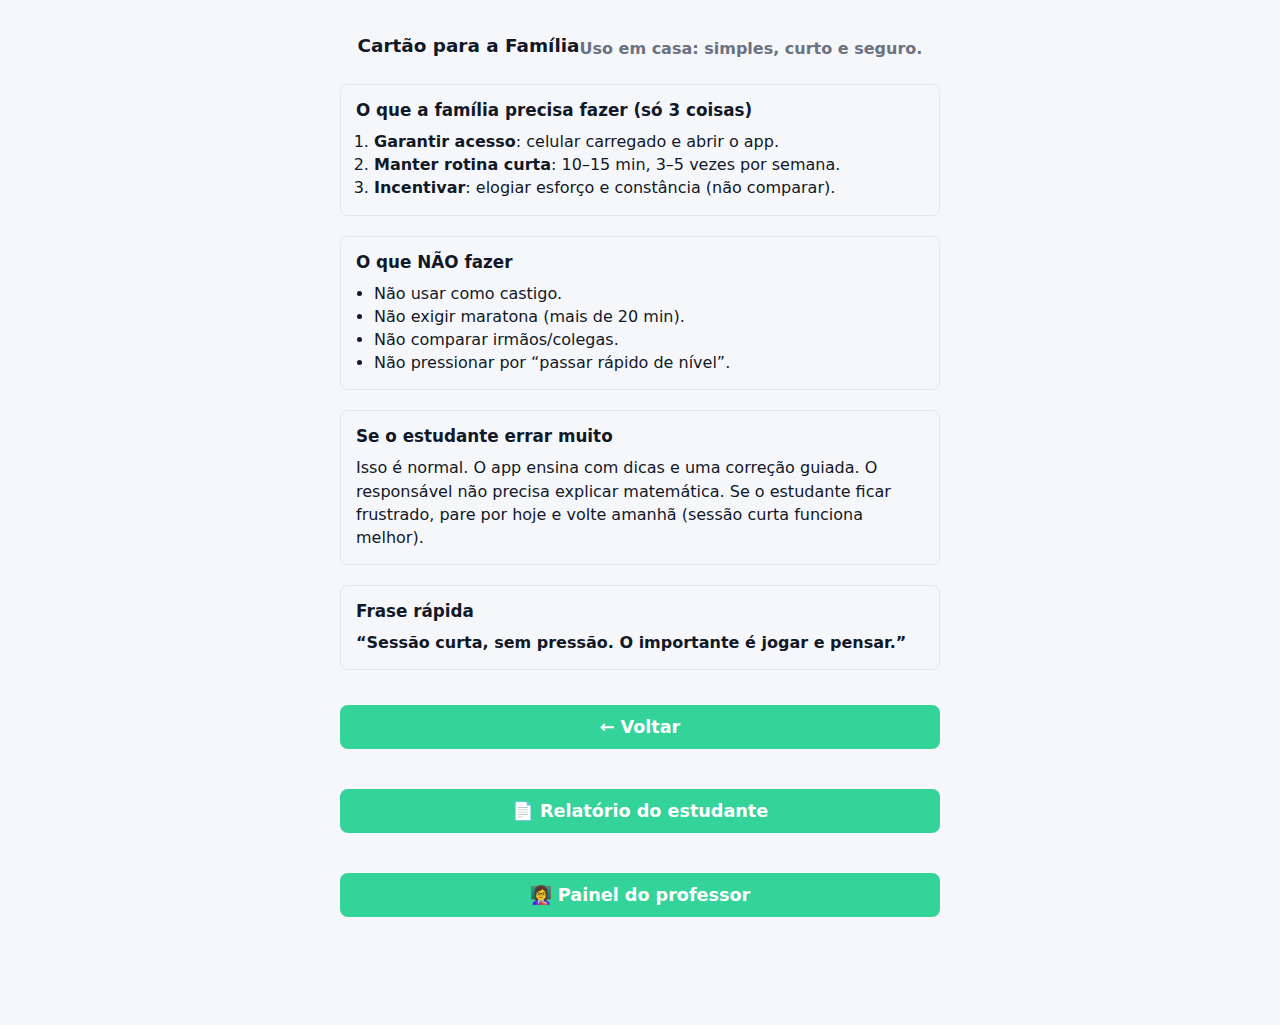
<file: family.html>
<!DOCTYPE html>
<html lang="pt-BR">
<head>
  <meta charset="UTF-8" />
  <meta name="viewport" content="width=device-width,initial-scale=1" />
  <title>Cartão para a Família — PET Matemágica</title>
  <link rel="manifest" href="manifest.webmanifest">
  <link rel="stylesheet" href="style.css" />
</head>
<body class="light-mode">
  <div class="container">
    <header class="home-header">
      <h1 class="hero-title" style="margin:0">Cartão para a Família</h1>
      <p class="hero-sub" style="margin-top:6px">Uso em casa: simples, curto e seguro.</p>
    </header>

    <section class="info-card">
      <h2 class="section-title">O que a família precisa fazer (só 3 coisas)</h2>
      <ol style="margin:10px 0 0 18px; line-height:1.45">
        <li><strong>Garantir acesso</strong>: celular carregado e abrir o app.</li>
        <li><strong>Manter rotina curta</strong>: 10–15 min, 3–5 vezes por semana.</li>
        <li><strong>Incentivar</strong>: elogiar esforço e constância (não comparar).</li>
      </ol>
    </section>

    <section class="info-card">
      <h2 class="section-title">O que NÃO fazer</h2>
      <ul style="margin:10px 0 0 18px; line-height:1.45">
        <li>Não usar como castigo.</li>
        <li>Não exigir maratona (mais de 20 min).</li>
        <li>Não comparar irmãos/colegas.</li>
        <li>Não pressionar por “passar rápido de nível”.</li>
      </ul>
    </section>

    <section class="info-card">
      <h2 class="section-title">Se o estudante errar muito</h2>
      <p style="margin-top:10px; line-height:1.45">
        Isso é normal. O app ensina com dicas e uma correção guiada. O responsável não precisa explicar matemática.
        Se o estudante ficar frustrado, pare por hoje e volte amanhã (sessão curta funciona melhor).
      </p>
    </section>

    <section class="info-card">
      <h2 class="section-title">Frase rápida</h2>
      <p style="margin-top:10px; line-height:1.45"><strong>
        “Sessão curta, sem pressão. O importante é jogar e pensar.”
      </strong></p>
    </section>

    <div style="display:flex;gap:10px;flex-wrap:wrap;margin:14px 0 0">
      <a class="main-btn link-btn" href="index.html">← Voltar</a>
      <a class="main-btn link-btn" href="relatorio.html">📄 Relatório do estudante</a>
      <a class="main-btn link-btn" href="professor.html">👩‍🏫 Painel do professor</a>
    </div>
  </div>
</body>
</html>
</file>
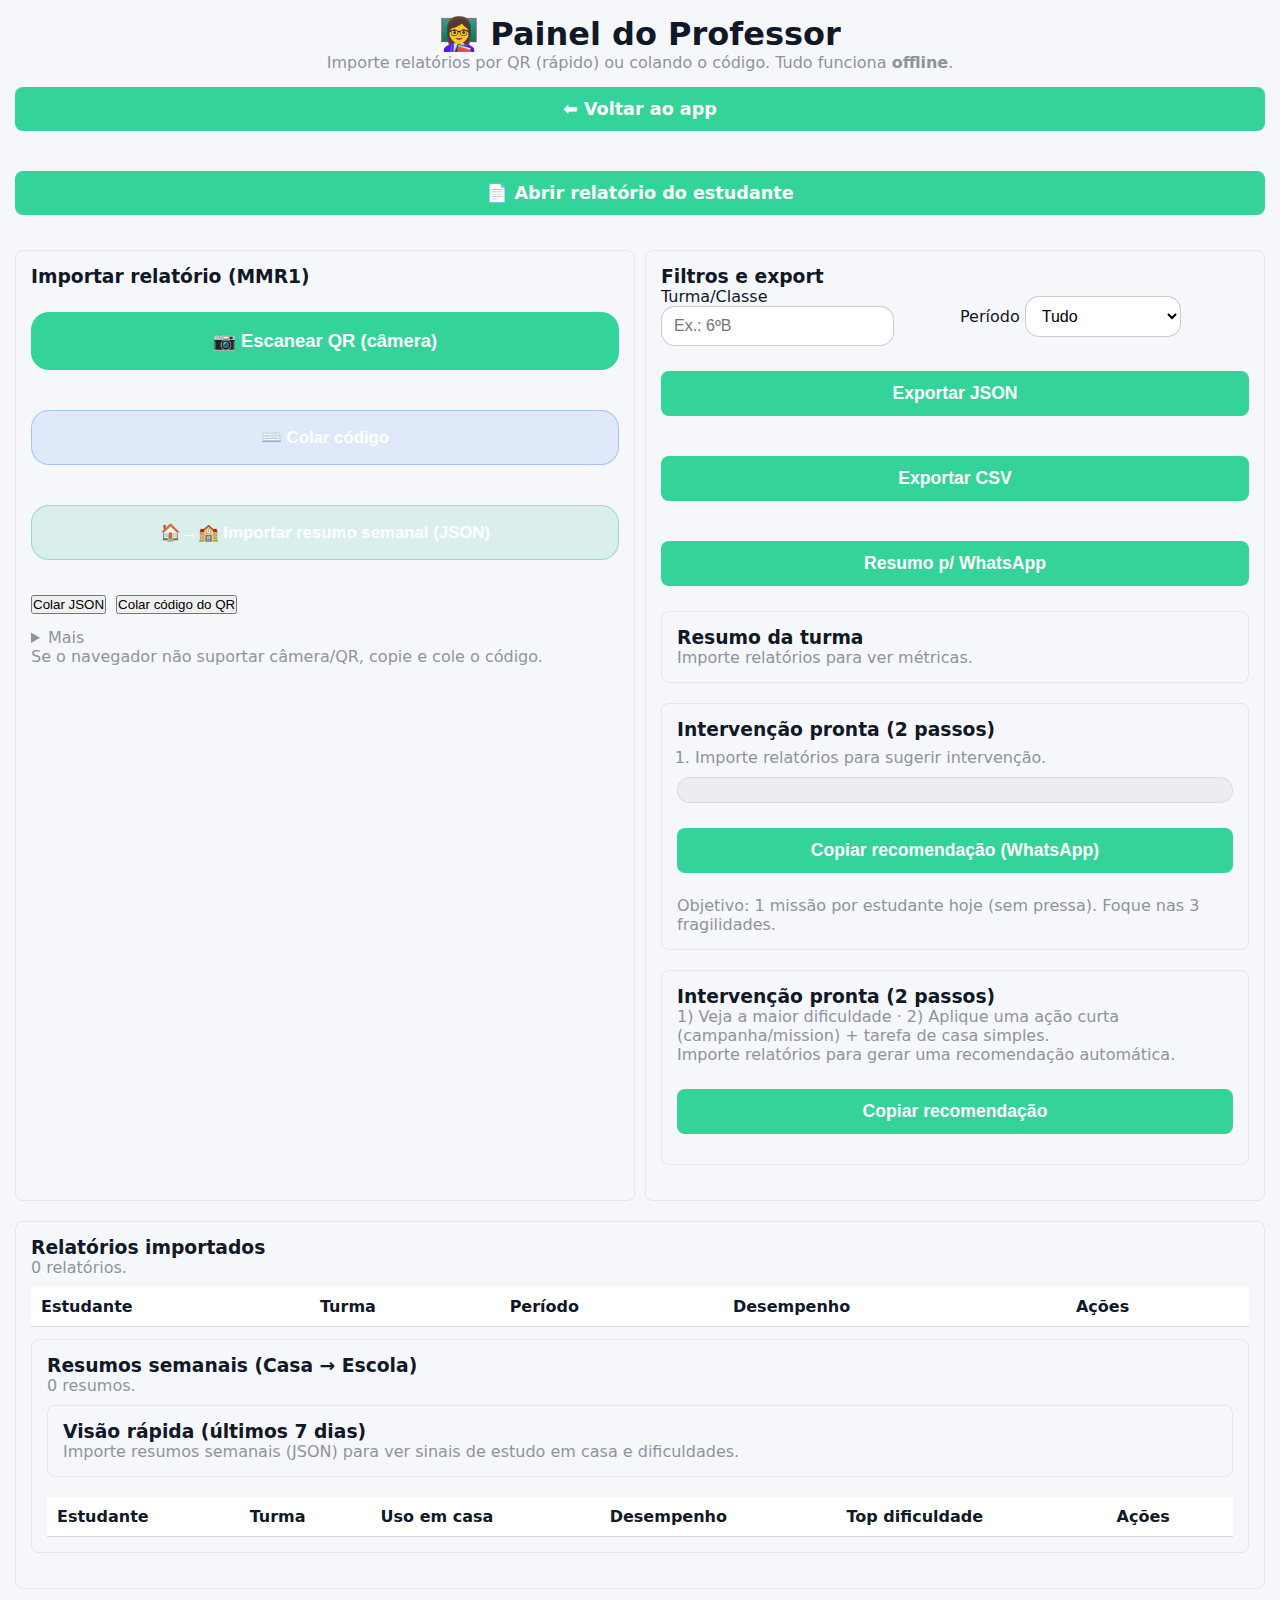
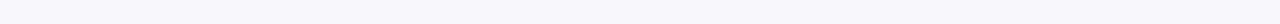
<file: professor.html>
<!DOCTYPE html>
<html lang="pt-BR">
<head>
  <meta charset="UTF-8" />
  <meta name="viewport" content="width=device-width,initial-scale=1" />
  <title>Painel do Professor — Matemágica</title>
  <link rel="manifest" href="manifest.webmanifest">
  <link rel="stylesheet" href="style.css" />
  <style>
    .grid2{display:grid;grid-template-columns:1fr;gap:10px;}
    @media(min-width:860px){.grid2{grid-template-columns:1fr 1fr;}}
    textarea, input, select{
      padding:10px 12px;border-radius:14px;border:1px solid rgba(0,0,0,0.2);
      font-size:1em;background: var(--cor-card-claro);
    }
    textarea{min-height:90px;resize:vertical;font-family:ui-monospace, SFMono-Regular, Menlo, Monaco, Consolas, "Liberation Mono", "Courier New", monospace;}
    .table{width:100%;border-collapse:collapse;}
    .table th,.table td{border-bottom:1px solid rgba(0,0,0,0.12);padding:10px;text-align:left;vertical-align:top;}
    .table th{position:sticky;top:0;background: var(--cor-card-claro);}
    .pill{display:inline-block;padding:4px 10px;border-radius:999px;background:rgba(0,0,0,0.08);font-weight:800;}
    .muted{opacity:.75;}
    #video-wrap{display:none;gap:10px;align-items:center;justify-content:center;flex-direction:column;margin-top:10px;}
    video{width:min(520px,95%);border-radius:18px;border:1px solid rgba(0,0,0,0.15);}
  </style>
</head>
<body>
  <div class="app-container">
    <header class="header">
      <h1>👩‍🏫 Painel do Professor</h1>
      <p class="muted">Importe relatórios por QR (rápido) ou colando o código. Tudo funciona <strong>offline</strong>.</p>
      <div class="mm-row">
        <a class="main-btn link-btn" href="index.html">⬅ Voltar ao app</a>
        <a class="main-btn link-btn" href="relatorio.html">📄 Abrir relatório do estudante</a>
      </div>
    </header>

    <div class="grid2">
      <div class="info-card">
        <h3>Importar relatório (MMR1)</h3>
<div class="mm-row" style="margin-top:10px;flex-direction:column;align-items:stretch;gap:10px;">
          <button id="btn-scan" class="main-btn" type="button" style="font-size:1.15em;padding:18px 16px;border-radius:18px;">📷 Escanear QR (câmera)</button>
          <button id="btn-paste" class="main-btn" type="button" style="font-size:1.05em;padding:16px 16px;border-radius:18px;background:rgba(59,130,246,0.12);border:1px solid rgba(59,130,246,0.35);">⌨️ Colar código</button>

          

          <button id="btn-import-weekly" class="main-btn" type="button" style="font-size:1.05em;padding:16px 16px;border-radius:18px;background:rgba(16,185,129,0.12);border:1px solid rgba(16,185,129,0.35);">🏠→🏫 Importar resumo semanal (JSON)</button>
          <input id="file-weekly" type="file" accept="application/json,.json" style="display:none;" />
          <div id="weekly-import-wrap" style="margin-top:10px;">
            <div class="mm-row">
              <button id="btn-weekly-paste-json" class="secondary-btn" type="button">Colar JSON</button>
              <button id="btn-weekly-paste-qr" class="secondary-btn" type="button">Colar código do QR</button>
            </div>

            <div id="weekly-paste-json" style="display:none;margin-top:10px;">
              <label class="tiny muted">Cole o JSON do Resumo Semanal (PET_WEEKLY_SUMMARY_v1)</label>
              <textarea id="inp-weekly-json" placeholder="{...}" style="min-height:110px;"></textarea>
              <div class="mm-row" style="margin-top:8px;">
                <button id="btn-import-weekly-json" class="main-btn" type="button">Importar JSON</button>
                <button id="btn-close-weekly-json" class="secondary-btn" type="button">Fechar</button>
              </div>
            </div>

            <div id="weekly-paste-qr" style="display:none;margin-top:10px;">
              <label class="tiny muted">Cole o texto lido do QR (formato PETWS1|...)</label>
              <input id="inp-weekly-qrchunk" class="mm-input" placeholder="PETWS1|id|1/3|..." />
              <div class="mm-row" style="margin-top:8px;">
                <button id="btn-add-weekly-qrchunk" class="main-btn" type="button">Adicionar parte</button>
                <button id="btn-reset-weekly-qr" class="secondary-btn" type="button">Resetar</button>
                <button id="btn-close-weekly-qr" class="secondary-btn" type="button">Fechar</button>
              </div>
              <p id="weekly-qr-progress" class="tiny muted" style="margin-top:8px;">Aguardando partes...</p>
              <textarea id="weekly-qr-debug" readonly style="display:none;min-height:70px;"></textarea>
              <p class="tiny muted">Dica: se você não tiver leitor dentro do navegador, use a câmera/leitor de QR do celular, copie o texto e cole aqui.</p>
            </div>
          </div>

<div id="paste-wrap" style="display:none;margin-top:8px;">
            <label class="tiny muted">Cole aqui o código do relatório (MMR1)</label>
            <textarea id="inp-code" placeholder="Cole o código aqui..."></textarea>
            <div class="mm-row" style="margin-top:10px;">
              <button id="btn-import" class="main-btn" type="button">Importar</button>
            </div>
            <p class="tiny muted">Se o navegador não suportar câmera/QR, use “Colar código”.</p>
          </div>

          <details style="margin-top:4px;">
            <summary class="tiny muted" style="cursor:pointer;">Mais</summary>
            <div style="margin-top:10px;">
              <button id="btn-clear" class="main-btn" type="button" style="background:rgba(239,68,68,0.12);border:1px solid rgba(239,68,68,0.35);">Limpar tudo</button>
            </div>
          </details>
        </div>

        <div id="video-wrap">

          <video id="qr-video" autoplay playsinline></video>
          <div class="mm-row">
            <button id="btn-stop-scan" class="main-btn" type="button">Parar</button>
          </div>
          <p class="tiny muted">Dica: aponte para o QR na tela do estudante.</p>
        </div>

        <p class="tiny muted">Se o navegador não suportar câmera/QR, copie e cole o código.</p>
      </div>

      <div class="info-card">
        <h3>Filtros e export</h3>

        <div class="mm-row">
          <label style="flex:1;min-width:220px;">Turma/Classe
            <input id="filter-class" placeholder="Ex.: 6ºB" />
          </label>
          <label style="flex:1;min-width:220px;">Período
            <select id="filter-period">
              <option value="all">Tudo</option>
              <option value="today">Hoje</option>
              <option value="last7">Últimos 7 dias</option>
              <option value="last30">Últimos 30 dias</option>
            </select>
          </label>
        </div>

        <div class="mm-row" style="margin-top:10px;">
          <button id="btn-export-json" class="main-btn" type="button">Exportar JSON</button>
          <button id="btn-export-csv" class="main-btn" type="button">Exportar CSV</button>
          <button id="btn-copy-whats" class="main-btn" type="button">Resumo p/ WhatsApp</button>
        </div>

        <div id="class-summary" class="info-card" style="margin-top:10px;">
          <h3>Resumo da turma</h3>
          <p class="muted">Importe relatórios para ver métricas.</p>
        </div>

        <div class="info-card" style="margin-top:10px;">
          <h3>Intervenção pronta (2 passos)</h3>
          <ol id="interv-list" style="margin:8px 0 0 18px;">
            <li class="muted">Importe relatórios para sugerir intervenção.</li>
          </ol>
          <pre id="interv-rec" style="white-space:pre-wrap;margin-top:10px;padding:12px;border-radius:16px;background:rgba(0,0,0,0.04);border:1px solid rgba(0,0,0,0.08);font-size:0.95em;"></pre>
          <div class="mm-row" style="margin-top:10px;">
            <button id="btn-copy-rec" class="main-btn" type="button">Copiar recomendação (WhatsApp)</button>
          </div>
          <p class="tiny muted" style="margin-top:8px;">Objetivo: 1 missão por estudante hoje (sem pressa). Foque nas 3 fragilidades.</p>
        </div>

        <div id="intervention" class="info-card" style="margin-top:10px;">
          <h3>Intervenção pronta (2 passos)</h3>
          <p class="muted tiny">1) Veja a maior dificuldade · 2) Aplique uma ação curta (campanha/mission) + tarefa de casa simples.</p>
          <div id="intervention-text" class="muted">Importe relatórios para gerar uma recomendação automática.</div>
          <div class="mm-row" style="margin-top:10px;">
            <button id="btn-copy-intervention" class="main-btn" type="button" disabled>Copiar recomendação</button>
          </div>
        </div>

      </div>
    </div>

    <div class="info-card">
      <h3>Relatórios importados</h3>
      <div class="tiny muted" id="count-text">0 relatórios.</div>
      <div style="overflow:auto;max-height:55vh;margin-top:10px;">
        <table class="table" id="tbl">
          <thead>
            <tr>
              <th>Estudante</th>
              <th>Turma</th>
              <th>Período</th>
              <th>Desempenho</th>
              <th>Ações</th>
            </tr>
          </thead>
          <tbody id="tbl-body"></tbody>
        </table>
      </div>
    
    <div class="info-card" style="margin-top:12px;">
      <h3>Resumos semanais (Casa → Escola)</h3>
      <div class="tiny muted" id="weekly-count-text">0 resumos.</div>
      <div id="weekly-class-summary" class="info-card" style="margin-top:10px;">
        <h3>Visão rápida (últimos 7 dias)</h3>
        <p class="muted">Importe resumos semanais (JSON) para ver sinais de estudo em casa e dificuldades.</p>
      </div>
      <div style="overflow:auto;max-height:55vh;margin-top:10px;">
        <table class="table" id="weekly-tbl">
          <thead>
            <tr>
              <th>Estudante</th>
              <th>Turma</th>
              <th>Uso em casa</th>
              <th>Desempenho</th>
              <th>Top dificuldade</th>
              <th>Ações</th>
            </tr>
          </thead>
          <tbody id="weekly-tbl-body"></tbody>
        </table>
      </div>
    </div>


  </div>

  <script src="professor.js"></script>
  <div id="vlibras-root"></div>
  <script src="a11y.js"></script>
</body>
</html>
</file>
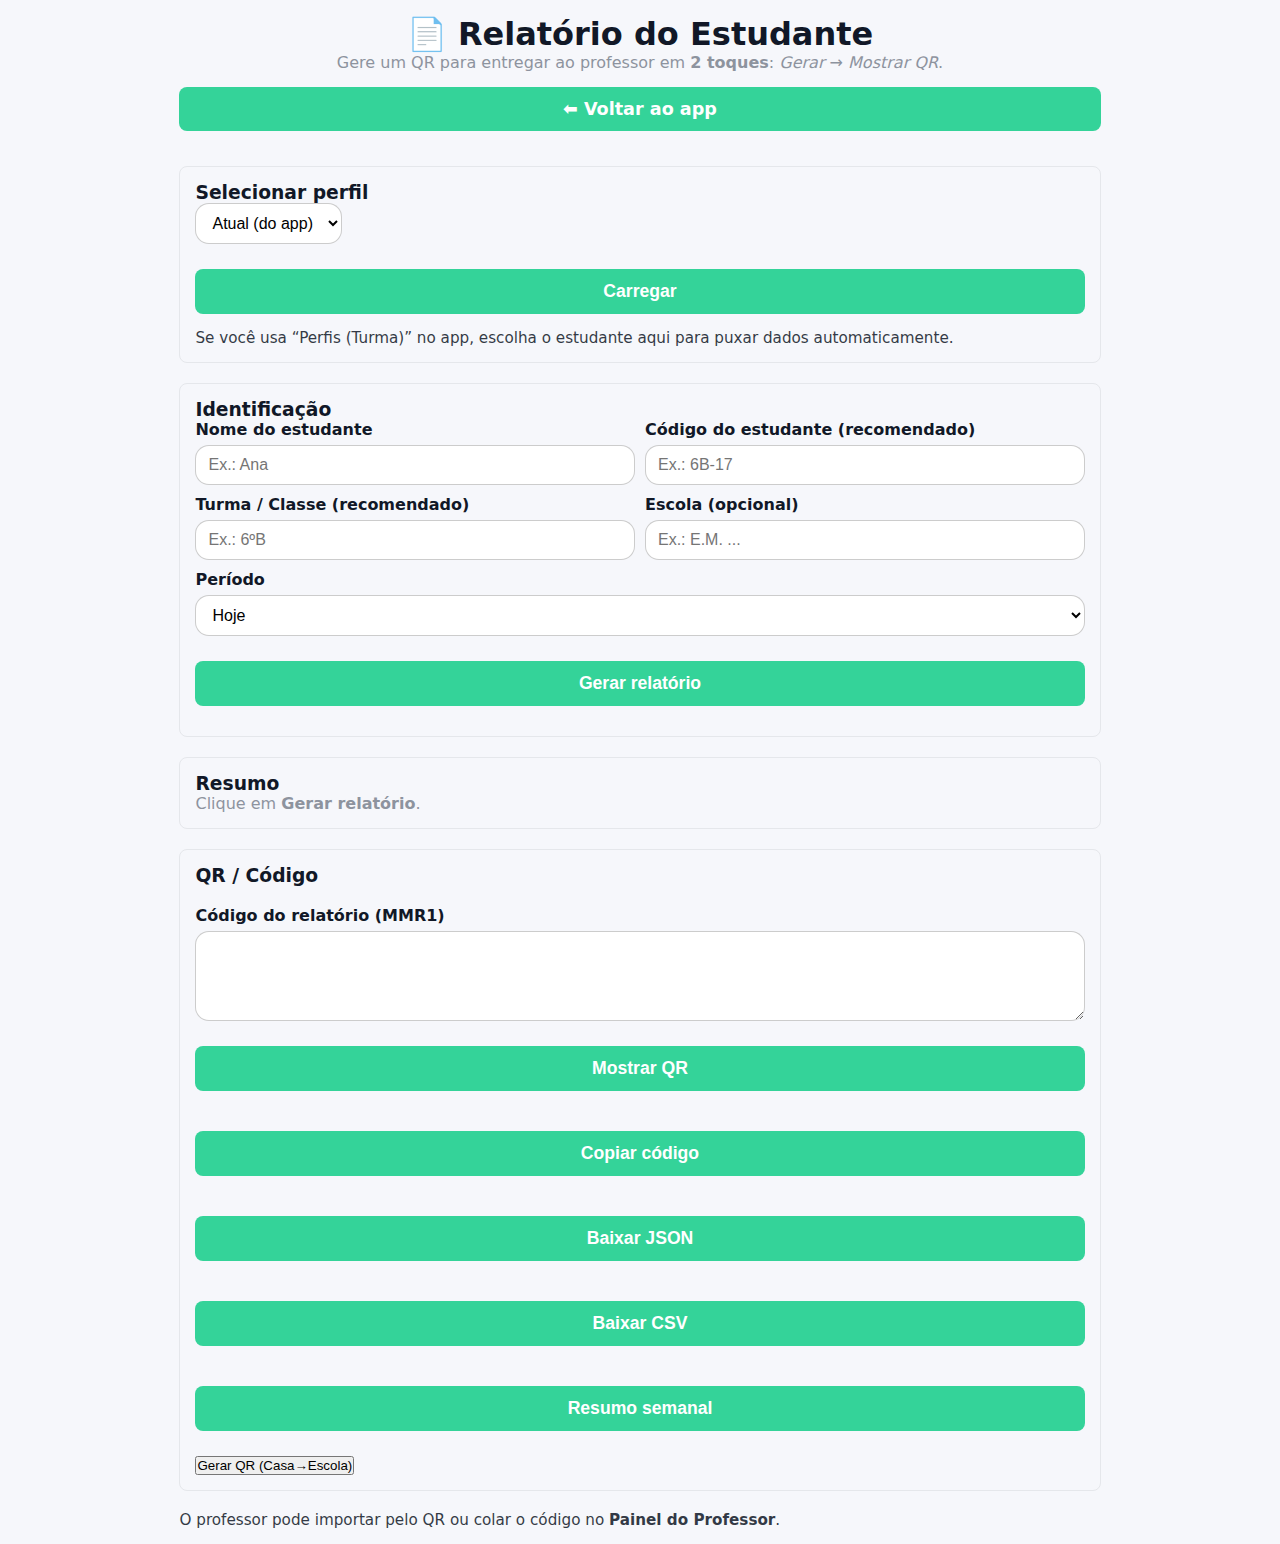
<file: relatorio.html>
<!DOCTYPE html>
<html lang="pt-BR">
<head>
  <meta charset="UTF-8" />
  <meta name="viewport" content="width=device-width,initial-scale=1" />
  <title>Relatório do Estudante — Matemágica</title>
  <link rel="manifest" href="manifest.webmanifest">
  <link rel="stylesheet" href="style.css" />
  <style>
    .form-grid{display:grid;grid-template-columns:1fr;gap:10px;}
    @media(min-width:720px){.form-grid{grid-template-columns:1fr 1fr;}}
    label{display:flex;flex-direction:column;gap:6px;font-weight:700;}
    input, select, textarea{
      padding:10px 12px;border-radius:14px;border:1px solid rgba(0,0,0,0.2);
      font-size:1em;background: var(--cor-card-claro);
    }
    textarea{min-height:90px;resize:vertical;font-family:ui-monospace, SFMono-Regular, Menlo, Monaco, Consolas, "Liberation Mono", "Courier New", monospace;}
    .bar{height:10px;border-radius:999px;background:rgba(0,0,0,0.08);overflow:hidden;}
    .bar > div{height:100%;border-radius:999px;background:var(--cor-secundaria);}
    .tiny{opacity:.85;font-size:.95em;}
    .pill{display:inline-block;padding:4px 10px;border-radius:999px;background:rgba(0,0,0,0.08);font-weight:800;}
    #qrcode{display:flex;justify-content:center;margin-top:10px;}
    .muted{opacity:.75;}
  </style>
</head>
<body>
  <div class="app-container">
    <header class="header">
      <h1>📄 Relatório do Estudante</h1>
      <p class="muted">Gere um QR para entregar ao professor em <strong>2 toques</strong>: <em>Gerar</em> → <em>Mostrar QR</em>.</p>
      <div class="mm-row">
        <a class="main-btn link-btn" href="index.html">⬅ Voltar ao app</a>
      </div>
    </header>

    <div class="info-card">
      <h3>Selecionar perfil</h3>
      <div class="mm-row">
        <select id="profile-select" aria-label="Selecionar perfil"></select>
        <button id="btn-load-profile" class="main-btn" type="button">Carregar</button>
      </div>
      <p class="tiny">Se você usa “Perfis (Turma)” no app, escolha o estudante aqui para puxar dados automaticamente.</p>
    </div>

    <div class="info-card">
      <h3>Identificação</h3>
      <div class="form-grid">
        <label>Nome do estudante
          <input id="inp-name" placeholder="Ex.: Ana" />
        </label>
        <label>Código do estudante (recomendado)
          <input id="inp-code" placeholder="Ex.: 6B-17" />
        </label>
        <label>Turma / Classe (recomendado)
          <input id="inp-class" placeholder="Ex.: 6ºB" />
        </label>
        <label>Escola (opcional)
          <input id="inp-school" placeholder="Ex.: E.M. ..." />
        </label>
      </div>
      <div class="mm-row" style="margin-top:10px;">
        <label style="flex:1;min-width:220px;">Período
          <select id="period-select">
            <option value="today">Hoje</option>
            <option value="last7">Últimos 7 dias</option>
            <option value="last30">Últimos 30 dias</option>
            <option value="all">Tudo</option>
          </select>
        </label>
        <button id="btn-generate" class="main-btn" type="button">Gerar relatório</button>
      </div>
    </div>

    <div class="info-card" id="report-output">
      <h3>Resumo</h3>
      <p class="muted">Clique em <strong>Gerar relatório</strong>.</p>
    </div>

    <div class="info-card">
      <h3>QR / Código</h3>
      <div id="qrcode"></div>

      <label style="margin-top:10px;">Código do relatório (MMR1)
        <textarea id="report-code" readonly></textarea>
      </label>

      <div class="mm-row" style="margin-top:10px;">
        <button id="btn-show-qr" class="main-btn" type="button">Mostrar QR</button>
        <button id="btn-copy-code" class="main-btn" type="button">Copiar código</button>
        <button id="btn-download-json" class="main-btn" type="button">Baixar JSON</button>
        <button id="btn-download-csv" class="main-btn" type="button">Baixar CSV</button>
        <button id="btn-download-weekly" class="main-btn" type="button">Resumo semanal</button>
        <button id="btn-weekly-qr" class="secondary-btn" type="button">Gerar QR (Casa→Escola)</button>
      </div>

      <div id="weekly-qr-panel" style="display:none;margin-top:12px;">
        <p class="tiny muted">Mostre os QR Codes para o professor. Se preferir, use um leitor de QR para copiar o texto e colar no Painel do Professor.</p>
        <div id="weekly-qr-list" style="display:grid;grid-template-columns:repeat(auto-fit,minmax(180px,1fr));gap:10px;"></div>
        <div style="margin-top:10px;">
          <label class="tiny muted">Código (texto) — útil para copiar/colar</label>
          <textarea id="weekly-qr-text" readonly style="min-height:90px;"></textarea>
          <div class="mm-row" style="margin-top:8px;">
            <button id="btn-copy-weekly-code" class="secondary-btn" type="button">Copiar código</button>
            <button id="btn-hide-weekly-qr" class="secondary-btn" type="button">Fechar</button>
          </div>
        </div>
      </div>

      </div>

      <p class="tiny">O professor pode importar pelo QR ou colar o código no <strong>Painel do Professor</strong>.</p>
    </div>
  </div>

  <script src="qrcode.min.js"></script>
  <script src="relatorio.js"></script>
  <div id="vlibras-root"></div>
  <script src="a11y.js"></script>
</body>
</html>
</file>
<file: style.css>
/* =========================================================================
   1. Variáveis, Reset e Configurações Globais
   ========================================================================= */

:root {
    /* Tokens — Duolingo claro (verde/azul) */
    --cor-primaria: #34D399;        /* Verde suave (CTA / progresso) */
    --cor-primaria-escura: #16A34A; /* Verde escuro (hover) */
    --cor-secundaria: #3B82F6;      /* Azul (info / links) */
    --cor-sucesso: #22C55E;         /* Verde sucesso */
    --cor-erro: #EF4444;            /* Vermelho erro */
    --cor-incentivo: #F59E0B;       /* Dourado (badges) */

    --cor-fundo-claro: #F6F7FB;     /* Fundo app */
    --cor-card-claro: #FFFFFF;      /* Cards */
    --cor-texto-principal: #111827; /* Texto */
    --cor-texto-muted: #6B7280;     /* Texto secundário */
    --cor-borda-clara: #E5E7EB;     /* Borda */

    /* Escala de texto (A+ / A-) */
    --text-scale: 1;

    /* Espaçamento e formas */
    --espacamento-padrao: 15px;
    --raio: 16px;
    --sombra-card: 0 8px 20px rgba(17, 24, 39, 0.08);
}

/* Modo Escuro (Dark Mode) */
body.dark-mode {
    --cor-primaria: #34D399;
    --cor-primaria-escura: #22C55E;
    --cor-secundaria: #60A5FA;
    --cor-sucesso: #22C55E;
    --cor-erro: #F87171;
    --cor-incentivo: #FBBF24;

    --cor-fundo-claro: #0B1220;
    --cor-card-claro: #111A2D;
    --cor-texto-principal: #E5E7EB;
    --cor-texto-muted: #9CA3AF;
    --cor-borda-clara: rgba(229,231,235,0.15);
}

* {
    box-sizing: border-box;
    margin: 0;
    padding: 0;
}

body {
    
    font-size: calc(16px * var(--text-scale));
font-family: ui-sans-serif, system-ui, -apple-system, Segoe UI, Roboto, Helvetica, Arial, 'Apple Color Emoji','Segoe UI Emoji';
    background-color: var(--cor-fundo-claro);
    color: var(--cor-texto-principal);
    transition: background-color 0.3s, color 0.3s;
    min-height: 100vh;
    display: flex;
    justify-content: center;
    align-items: center;
    padding: var(--espacamento-padrao);
}

.container {
    width: 100%;
    max-width: 600px;
}

/* =========================================================================
   2. Estilos de Telas e Navegação (Screen Management)
   ========================================================================= */

.screen {
    background-color: var(--cor-card-claro);
    padding: 30px;
    border-radius: 12px;
    box-shadow: var(--sombra-card);
    transition: opacity 0.3s ease-in-out;
    display: none; /* Inicia todas ocultas */
}

.screen.active {
    display: block; /* Apenas a tela ativa é exibida */
}

/* =========================================================================
   3. Estilos de Componentes Comuns (Botões, Cards, Header)
   ========================================================================= */

header {
    text-align: center;
    margin-bottom: 20px;
}

#main-logo {
    max-width: 150px;
    height: auto;
    margin-bottom: 10px;
}

.info-card {
    background-color: var(--cor-fundo-claro);
    border: 1px solid var(--cor-borda-clara);
    padding: var(--espacamento-padrao);
    border-radius: 8px;
    margin-bottom: 20px;
}

.centered-title {
    text-align: center;
    color: var(--cor-primaria);
    margin-bottom: 10px;
}

/* Botões Principais */
.main-btn, .btn-primary {
    display: block;
    width: 100%;
    padding: 12px;
    margin: 15px 0;
    background-color: var(--cor-primaria);
    color: white;
    border: none;
    border-radius: 8px;
    font-size: 1.1em;
    font-weight: 700;
    cursor: pointer;
    transition: background-color 0.2s, transform 0.1s;
}

.main-btn:hover, .btn-primary:hover {
    background-color: #0056b3;
    transform: translateY(-1px);
}

.btn-secondary {
    background-color: var(--cor-borda-clara);
    color: var(--cor-texto-principal);
    padding: 8px 15px;
    border: 1px solid var(--cor-borda-clara);
    border-radius: 6px;
    cursor: pointer;
    transition: background-color 0.2s;
}

.btn-secondary:hover {
    background-color: #e9ecef;
}

/* =========================================================================
   4. Estilos da Tela Inicial (home-screen)
   ========================================================================= */

.call-to-action-paragraph {
    text-align: center;
    font-size: 1.1em;
    font-weight: 600;
    margin-bottom: 20px;
    color: var(--cor-secundaria);
}

.operation-grid {
    display: grid;
    grid-template-columns: repeat(3, 1fr); /* 3 colunas */
    gap: 10px;
    margin-bottom: 25px;
}

.operation-card {
    background-color: var(--cor-fundo-claro);
    border: 2px solid var(--cor-primaria);
    color: var(--cor-texto-principal);
    padding: 15px 10px;
    border-radius: 8px;
    cursor: pointer;
    transition: background-color 0.2s, transform 0.1s, box-shadow 0.2s;
    text-align: center;
}

.operation-card h3 {
    margin: 0;
    font-size: 1em;
}

.operation-card:hover {
    background-color: var(--cor-primaria);
    color: white;
    transform: translateY(-2px);
    box-shadow: 0 4px 8px rgba(0, 123, 255, 0.4);
}

/* Barra de Configurações (Dark Mode / Modo Jogo) */
.settings-bar, .accessibility-bar {
    display: flex;
    justify-content: space-between;
    align-items: center;
    margin-bottom: 15px;
    padding: 10px 0;
    border-top: 1px solid var(--cor-borda-clara);
}

.accessibility-bar {
    border-bottom: 1px solid var(--cor-borda-clara);
}

.access-title {
    font-weight: 600;
}

.setting-btn, .mode-btn {
    background: none;
    border: 1px solid var(--cor-borda-clara);
    color: var(--cor-texto-principal);
    padding: 5px 10px;
    border-radius: 5px;
    cursor: pointer;
    transition: background-color 0.2s;
    font-size: 0.9em;
}

.setting-btn:hover, .mode-btn:hover {
    background-color: var(--cor-fundo-claro);
}

.setting-btn.active {
    background-color: var(--cor-incentivo);
    color: var(--cor-texto-principal);
    border-color: var(--cor-incentivo);
}

.mode-btn.active {
    background-color: var(--cor-secundaria);
    color: white;
    border-color: var(--cor-secundaria);
}

.modes-toggle {
    display: flex;
    gap: 5px;
    align-items: center;
}

/* =========================================================================
   5. Estilos da Tela de Nível e Jogo
   ========================================================================= */

/* Estilos de Nível */
.level-selection {
    display: flex;
    justify-content: space-between;
    gap: 15px;
    margin-top: 20px;
}

.level-btn {
    flex-grow: 1;
    background-color: var(--cor-fundo-claro);
    border: 2px solid var(--cor-primaria);
    color: var(--cor-texto-principal);
    padding: 20px 10px;
    border-radius: 10px;
    cursor: pointer;
    text-align: center;
    transition: transform 0.1s, box-shadow 0.2s;
}

.level-btn h3 { margin-bottom: 5px; color: var(--cor-primaria); }
.level-btn p { font-size: 0.85em; }

.level-btn:hover {
    transform: translateY(-2px);
    box-shadow: 0 4px 8px rgba(0, 123, 255, 0.4);
}


/* Estilos de Game Screen */
.game-header {
    display: flex;
    justify-content: space-between;
    align-items: center;
    margin-bottom: 25px;
}

.score-info {
    font-weight: 700;
    text-align: right;
}

.time-container {
    height: 10px;
    background-color: var(--cor-borda-clara);
    border-radius: 5px;
    margin-bottom: 20px;
    overflow: hidden;
}

#time-bar {
    height: 100%;
    transition: width 0.1s linear, background-color 0.5s;
}

.question-area {
    text-align: center;
    padding: 30px 20px;
}

#question-counter {
    color: var(--cor-secundaria);
    font-weight: 600;
    margin-bottom: 10px;
}

#question-text {
    font-size: 2.5em;
    margin: 0;
    color: var(--cor-texto-principal);
}

.answers-grid {
    display: grid;
    grid-template-columns: 1fr 1fr;
    gap: 15px;
    margin-top: 20px;
}

.btn-answer {
    background-color: var(--cor-fundo-claro);
    border: 1px solid var(--cor-borda-clara);
    padding: 20px;
    font-size: 1.2em;
    font-weight: 700;
    border-radius: 8px;
    cursor: pointer;
    transition: background-color 0.2s, transform 0.1s;
    color: var(--cor-texto-principal);
}

.btn-answer:hover:not(:disabled) {
    background-color: #e9ecef;
}

.btn-answer.correct {
    background-color: var(--cor-sucesso);
    color: white;
    border-color: var(--cor-sucesso);
}

.btn-answer.wrong {
    background-color: var(--cor-erro);
    color: white;
    border-color: var(--cor-erro);
}

/* Botões de Ação do Jogo (Estender Tempo / Ajuda) */
.action-buttons {
    display: flex;
    justify-content: center;
    gap: 15px;
    margin-top: 25px;
}

.btn-action {
    background-color: var(--cor-incentivo);
    color: var(--cor-texto-principal);
    border: none;
    padding: 10px 15px;
    border-radius: 6px;
    cursor: pointer;
    font-weight: 600;
    transition: opacity 0.2s;
}

.btn-action:disabled {
    opacity: 0.5;
    cursor: not-allowed;
}


/* =========================================================================
   6. Estilos de Feedback, Alertas e Resultados
   ========================================================================= */

.feedback-message {
    position: fixed;
    top: 20px;
    left: 50%;
    transform: translateX(-50%);
    padding: 15px 30px;
    border-radius: 8px;
    color: white;
    font-weight: 600;
    z-index: 1000;
    opacity: 0;
    visibility: hidden;
    transition: opacity 0.3s, visibility 0.3s;
    box-shadow: 0 4px 12px rgba(0, 0, 0, 0.2);
}

.feedback-message.show {
    opacity: 1;
    visibility: visible;
}

.feedback-message.success { background-color: var(--cor-sucesso); }
.feedback-message.warning { background-color: var(--cor-secundaria); }
.feedback-message.error { background-color: var(--cor-erro); }
.feedback-message.info { background-color: var(--cor-primaria); }
.feedback-message.incentive { background-color: var(--cor-incentivo); color: var(--cor-texto-principal); }


.libras-alert {
    position: fixed;
    top: 50%;
    left: 50%;
    transform: translate(-50%, -50%);
    background-color: rgba(var(--cor-secundaria), 0.95);
    color: white;
    padding: 20px 40px;
    border-radius: 10px;
    font-size: 1.5em;
    font-weight: 700;
    z-index: 999;
    box-shadow: 0 0 20px rgba(255, 78, 80, 0.7);
    animation: pulse 1s infinite alternate;
}

.libras-alert.hidden {
    display: none;
}

@keyframes pulse {
    from { transform: translate(-50%, -50%) scale(1); opacity: 0.95; }
    to { transform: translate(-50%, -50%) scale(1.05); opacity: 1; }
}


/* Estilos de Resultados */
.result-summary {
    text-align: center;
    margin-bottom: 25px;
    padding: 25px;
}

.result-details {
    display: flex;
    justify-content: space-around;
    margin-top: 20px;
    padding-top: 15px;
    border-top: 1px dashed var(--cor-borda-clara);
}

.result-item {
    text-align: center;
}

.stat-label {
    font-weight: 600;
    color: var(--cor-texto-principal);
}

.result-item p {
    font-size: 1.8em;
    font-weight: 900;
    margin: 5px 0 0 0;
}

.footer-options {
    display: flex;
    gap: 10px;
}

/* Estilos de Ranking e Erros */
.ranking-list-container, .error-list-container {
    margin-top: 20px;
}

.ranking-item, .error-item {
    display: flex;
    justify-content: space-between;
    align-items: center;
    margin-bottom: 10px;
    padding: 15px;
    background-color: var(--cor-fundo-claro);
    border-left: 5px solid var(--cor-primaria);
    border-radius: 6px;
}

.error-item {
     border-left: 5px solid var(--cor-erro);
     flex-direction: column;
     align-items: flex-start;
     gap: 5px;
}

.wrong-answer { color: var(--cor-erro); font-weight: 600; }
.correct-answer { color: var(--cor-sucesso); font-weight: 600; }

.ranking-item h3 { margin: 0; }
.ranking-item p { margin: 0; font-size: 0.9em; }

/* =========================================================================
   8. Estilos da Seção "Criadores" (Avatares menores e circulares)
   ========================================================================= */

#creators-section {
    margin-top: 30px;
    padding-top: 20px;
    border-top: 1px solid var(--cor-borda-clara);
    text-align: center;
}

.creators-grid {
    display: flex;
    justify-content: center;
    gap: 30px; 
    margin-top: 15px;
}

.creator-card {
    display: flex;
    flex-direction: column;
    align-items: center;
    width: 120px;
}

/* Tamanho do Avatar (Ajuste principal) */
.creator-card .avatar {
    width: 80px;      /* Largura do avatar */
    height: 80px;     /* Altura do avatar */
    border-radius: 50%; /* Transforma em círculo */
    object-fit: contain;
    object-position: center;
 
    border: 3px solid var(--cor-primaria); /* Borda para destaque */
    margin-bottom: 5px;
  background: transparent;
}

.creator-card p {
    font-size: 0.9em;
    font-weight: 600;
    margin: 5px 0 0 0;
    color: var(--cor-texto-principal);
}

/* =========================================================================
   9. Responsividade
   ========================================================================= */

@media (max-width: 480px) {
    .container {
        padding: 0;
        margin-top: 0;
    }

    .screen {
        padding: var(--espacamento-padrao);
        border-radius: 0;
        box-shadow: none;
    }

    .operation-grid {
        grid-template-columns: 1fr 1fr; /* 2 colunas em telas pequenas */
    }
    
    .level-selection {
        flex-direction: column;
        gap: 10px;
    }
    
    #question-text {
        font-size: 1.8em;
    }

    .answers-grid {
        grid-template-columns: 1fr;
    }
    
    .setting-btn, .mode-btn {
        padding: 8px;
    }

    /* Avatares menores em telas muito pequenas */
    .creators-grid {
        gap: 15px;
    }
    .creator-card .avatar {
        width: 60px;
        height: 60px;
    }
    .creator-card p {
        font-size: 0.8em;
    }
    
    .action-buttons {
        flex-direction: column;
    }
}

/* --- Melhorias: alternativas numeradas + modal da tabuada --- */
.answer-option{
    display:flex;
    align-items:center;
    justify-content:flex-start;
    gap: 10px;
}
.answer-index{
    font-size: 0.85em;
    font-weight: 700;
    opacity: 0.85;
    min-width: 28px;
}
.answer-text{
    font-weight: 800;
}

/* Modal (Multiplicação) */
.mm-modal-overlay{
    position: fixed;
    inset: 0;
    background: rgba(0,0,0,0.55);
    display:flex;
    align-items:center;
    justify-content:center;
    padding: 16px;
    z-index: 9999;
}
.mm-modal-overlay.hidden{ display:none; }

.mm-modal{
    width: min(560px, 96vw);
    background: var(--cor-fundo, #fff);
    color: var(--cor-texto, #111);
    border-radius: 16px;
    box-shadow: 0 12px 30px rgba(0,0,0,0.25);
    padding: 16px;
    border: 1px solid rgba(255,255,255,0.12);
}
.mm-modal-header{
    display:flex;
    align-items:center;
    justify-content:space-between;
    gap: 10px;
}
.mm-modal-header h2{
    font-size: 1.15rem;
    margin: 0;
}
.mm-close{
    border: none;
    background: transparent;
    font-size: 1.1rem;
    cursor:pointer;
    padding: 8px 10px;
    border-radius: 10px;
}
.mm-close:hover{ background: rgba(0,0,0,0.06); }
.mm-sub{ margin: 8px 0 12px; opacity: .9; }
.mm-sub2{ margin: 14px 0 8px; opacity: .9; }

.mm-actions{
    display:flex;
    flex-direction:column;
    gap: 10px;
}
.mm-btn{
    border-radius: 14px;
    padding: 12px 14px;
    border: 1px solid rgba(0,0,0,0.12);
    background: transparent;
    cursor:pointer;
    font-weight: 800;
    text-align:left;
}
.mm-btn:hover{ transform: translateY(-1px); }
.mm-primary{
    background: var(--cor-sucesso);
    color: #0b1a00;
    border-color: rgba(0,0,0,0.15);
}
.mm-direct.hidden{ display:none; }

/* =========================================================================
   Badge flutuante: Progresso do ciclo (Tabuada)
   ========================================================================= */

.mm-cycle-progress {
    position: fixed;
    top: 12px;
    right: 12px;
    z-index: 9999;
    display: inline-flex;
    align-items: center;
    gap: 8px;
    padding: 8px 12px;
    border-radius: 999px;
    background: rgba(255, 255, 255, 0.92);
    color: var(--cor-texto-principal);
    border: 1px solid rgba(0, 0, 0, 0.08);
    box-shadow: 0 6px 18px rgba(0, 0, 0, 0.08);
    font-weight: 700;
    font-size: 12px;
    letter-spacing: 0.2px;
}

body.dark-mode .mm-cycle-progress {
    background: rgba(30, 30, 30, 0.92);
    border-color: rgba(255, 255, 255, 0.12);
    box-shadow: 0 6px 18px rgba(0, 0, 0, 0.35);
}

.mm-grid{
    display:grid;
    grid-template-columns: repeat(7, minmax(0, 1fr));
    gap: 8px;
}
.mm-grid-btn{
    border-radius: 12px;
    padding: 10px 0;
    border: 1px solid rgba(0,0,0,0.12);
    background: rgba(255,255,255,0.95);
    cursor:pointer;
    font-weight: 900;
}
.mm-grid-btn:hover{ transform: translateY(-1px); }
.mm-footer{ margin-top: 12px; opacity: .85; }



/* --- Ranking --- */
.ranking-item {
  display: flex;
  align-items: center;
  justify-content: space-between;
  gap: 12px;
  padding: 12px 14px;
  margin: 10px 0;
  border-radius: 14px;
  background: rgba(255,255,255,0.08);
  border: 1px solid rgba(255,255,255,0.12);
}
.ranking-left { flex: 1; min-width: 0; }
.ranking-title { font-size: 0.98em; line-height: 1.2; }
.ranking-meta { font-size: 0.85em; opacity: 0.85; margin-top: 4px; }
.ranking-score { font-size: 1.2em; font-weight: 800; }

/* --- Painel do Professor --- */
.teacher-fab {
  position: fixed;
  right: 16px;
  bottom: 16px;
  z-index: 9999;
  width: 52px;
  height: 52px;
  border-radius: 999px;
  border: 1px solid rgba(0,0,0,0.15);
  box-shadow: 0 10px 30px rgba(0,0,0,0.25);
  cursor: pointer;
  font-size: 22px;
}
.teacher-overlay {
  position: fixed;
  inset: 0;
  z-index: 9998;
  background: rgba(0,0,0,0.55);
  display: flex;
  align-items: center;
  justify-content: center;
  padding: 16px;
}
.teacher-overlay.hidden { display: none; }

.teacher-panel {
  width: min(560px, 95vw);
  border-radius: 18px;
  padding: 16px;
  background: #ffffff;
  border: 1px solid rgba(17, 24, 39, 0.12);
  box-shadow: 0 20px 60px rgba(0,0,0,0.35);
  color: #000000;
}
.teacher-panel-header {
  display: flex;
  align-items: center;
  justify-content: space-between;
  gap: 12px;
  margin-bottom: 12px;
}
.teacher-panel-section { margin-top: 12px; padding-top: 12px; border-top: 1px solid rgba(255,255,255,0.12); }
.teacher-row { display: flex; gap: 10px; flex-wrap: wrap; }
.teacher-help { font-size: 0.9em; opacity: 0.9; margin-top: 8px; }

/* --- Projeção (Datashow) --- */
body.projection-mode {
  font-size: 18px;
}
body.projection-mode .btn-primary,
body.projection-mode .btn-secondary,
body.projection-mode .answer-option {
  font-size: 1.05em;
  padding: 16px 18px;
}
body.projection-mode #question-text {
  font-size: 2.1em;
}

/* --- Baixo estímulo --- */
body.low-stimulus * {
  animation: none !important;
  transition: none !important;
}
body.low-stimulus #confetti-container { display: none !important; }


/* =========================================================================
   11. Atualizações v13 — Visual clean (Duolingo-like), Trilha e Painel Professor claro
   ========================================================================= */

/* Painel do Professor (fundo claro, letras escuras) */
.teacher-overlay {
    backdrop-filter: blur(2px);
}
.teacher-panel {
    background: #ffffff;
    color: #000000;
    border: 1px solid rgba(17, 24, 39, 0.12);
}
.teacher-panel h2, .teacher-panel h3 {
    color: #000000;
}
.teacher-help {
    color: rgba(0,0,0,0.75);
}
.teacher-panel .btn-secondary,
.teacher-panel .btn-action.btn-secondary {
    background: rgba(17, 24, 39, 0.06);
    color: #000000;
    border: 1px solid rgba(17, 24, 39, 0.12);
}
.teacher-panel .btn-secondary:hover,
.teacher-panel .btn-action.btn-secondary:hover {
    background: rgba(17, 24, 39, 0.10);
}
.teacher-panel .btn-action {
    border: 1px solid rgba(17, 24, 39, 0.12);
}
.teacher-guide summary {
    cursor: pointer;
    font-weight: 700;
    margin-bottom: 8px;
}
.teacher-guide ul {
    padding-left: 18px;
    margin: 10px 0 0;
}
.teacher-guide li {
    margin: 6px 0;
}

/* Perfil do estudante (modal reaproveitando painel) */
.profile-panel .tp-input {
    width: 100%;
    padding: 10px 12px;
    border-radius: 10px;
    border: 1px solid rgba(17, 24, 39, 0.18);
    background: #fff;
    color: #111827;
}
.profile-panel .tp-label {
    display: block;
    font-weight: 700;
    margin-top: 10px;
    margin-bottom: 6px;
    color: rgba(17, 24, 39, 0.85);
}

/* Trilha (mapa) */
.map-card {
    margin-top: 14px;
}
.map-header h2 {
    margin: 0;
}
.map-sub {
    margin: 6px 0 0;
    opacity: 0.85;
}
.map-rows {
    display: flex;
    flex-direction: column;
    gap: 10px;
    margin-top: 12px;
}
.map-row {
    display: grid;
    grid-template-columns: 90px 1fr 70px;
    align-items: center;
    gap: 10px;
    padding: 10px 12px;
    border-radius: 14px;
    border: 1px solid rgba(255,255,255,0.10);
    background: rgba(255,255,255,0.06);
    cursor: pointer;
}
body:not(.dark-mode) .map-row {
    border: 1px solid rgba(17,24,39,0.10);
    background: rgba(17,24,39,0.02);
}
.map-label {
    font-weight: 800;
}
.map-meta {
    text-align: right;
    font-weight: 800;
    opacity: 0.8;
}
.map-nodes {
    display: flex;
    align-items: center;
    gap: 8px;
}
.map-node {
    width: 14px;
    height: 14px;
    border-radius: 999px;
    border: 2px solid rgba(255,255,255,0.35);
    opacity: 0.75;
}
body:not(.dark-mode) .map-node {
    border-color: rgba(17,24,39,0.25);
}
.map-node.done {
    background: var(--cor-sucesso);
    border-color: var(--cor-sucesso);
    opacity: 1;
}
.map-node.current {
    border-color: var(--cor-incentivo);
    opacity: 1;
    transform: scale(1.06);
}

/* Ajuste: botão Perfil alinhado */
#btn-student-profile .icon {
    margin-right: 6px;
}


/* Teacher panel forced light */
.teacher-panel { background: #ffffff !important; color: #000000 !important; }
.teacher-panel * { color: inherit; }


/* =========================
   Melhorias (A11Y, atalhos, toolbar, relatórios)
   ========================= */
.mm-row{
  display:flex;
  gap:10px;
  flex-wrap:wrap;
  align-items:center;
}

.link-btn{
  text-decoration:none;
  display:inline-flex;
  align-items:center;
  justify-content:center;
}

.game-toolbar{
  display:flex;
  justify-content:space-between;
  gap:10px;
  flex-wrap:wrap;
  margin:10px 0 0;
}

.accessibility-controls{
  display:flex;
  gap:8px;
  flex-wrap:wrap;
  justify-content:flex-end;
}

.hint-panel{
  margin-top:12px;
}

.hint-panel.hidden{
  display:none;
}




/* =========================================================================
   REDESIGN v16 — Home, Campanha, Bottom Nav, Mentor Bubble
   ========================================================================= */

.container{
    padding-bottom: 78px; /* espaço para bottom-nav */
}

.home-header{
    display:flex;
    align-items:center;
    justify-content:center;
    padding: 18px 10px 6px;
}

#main-logo{
    max-width: 520px;
    width: min(92vw, 520px);
    height:auto;
    border-radius: var(--raio);
    box-shadow: var(--sombra-card);
}

.section{
    margin-top: 14px;
}

.section-head{
    padding: 0 4px;
    margin: 6px 0 10px;
}

.section-title{
    font-size: 1.05rem;
    font-weight: 800;
    margin: 0;
}

.section-sub{
    margin: 3px 0 0;
    color: var(--cor-texto-muted);
    font-weight: 600;
}

.hero-card{
    margin-top: 14px;
}

.hero-row{
    display:flex;
    gap: 12px;
    align-items:center;
    justify-content:space-between;
    flex-wrap: wrap;
}

.hero-title{
    margin: 0;
    font-size: 1.15rem;
    font-weight: 900;
}

.hero-sub{
    margin: 4px 0 0;
    color: var(--cor-texto-muted);
    font-weight: 600;
}

.cta-btn{
    background: var(--cor-primaria);
    border: none;
}
.cta-btn:hover{ background: var(--cor-primaria-escura); }

.daily-goal{
    margin-top: 12px;
    padding-top: 10px;
    border-top: 1px solid var(--cor-borda-clara);
}
.daily-row{
    display:flex;
    align-items:center;
    justify-content:space-between;
    gap: 10px;
    flex-wrap: wrap;
}
.daily-text{ font-weight: 800; }

.pill{
    display:inline-block;
    padding: 4px 10px;
    border-radius: 999px;
    background: rgba(17,24,39,0.06);
    font-weight: 900;
}

.bar{
    margin-top: 8px;
    height: 10px;
    border-radius: 999px;
    background: rgba(17,24,39,0.08);
    overflow:hidden;
}
.bar-fill{
    height: 100%;
    width: 0%;
    border-radius: 999px;
    background: var(--cor-primaria);
    transition: width 250ms ease;
}

.quick-actions{
    display:grid;
    grid-template-columns: repeat(3, 1fr);
    gap: 10px;
    margin-top: 12px;
}
@media(max-width:520px){
    .quick-actions{ grid-template-columns: 1fr; }
}

.quick-btn{
    border: 1px solid var(--cor-borda-clara);
    background: var(--cor-card-claro);
    border-radius: var(--raio);
    padding: 12px 12px;
    font-weight: 900;
    box-shadow: var(--sombra-card);
    cursor:pointer;
}
.quick-btn:hover{
    border-color: rgba(59,130,246,0.35);
}

.tabs{
    display:flex;
    gap: 10px;
    flex-wrap: wrap;
}
.tab-btn{
    border: 1px solid var(--cor-borda-clara);
    background: var(--cor-card-claro);
    border-radius: 999px;
    padding: 10px 14px;
    font-weight: 900;
    cursor: pointer;
}
.tab-btn.active{
    border-color: rgba(52,211,153,0.65);
    box-shadow: 0 0 0 4px rgba(52,211,153,0.18);
}

.muted{ color: var(--cor-texto-muted); }

.about-details summary{
    cursor:pointer;
    font-weight: 900;
    margin: 10px 0;
    list-style:none;
}
.about-details summary::-webkit-details-marker{ display:none; }
.about-card{ margin-top: 10px; }

.ui-prefs{
    display:flex;
    flex-wrap: wrap;
    gap: 10px;
    margin-bottom: 10px;
}

.bottom-nav{
    position: fixed;
    left: 0;
    right: 0;
    bottom: 0;
    height: 66px;
    background: transparent;
    backdrop-filter: blur(10px);
    border-top: 1px solid var(--cor-borda-clara);
    display:flex;
    align-items:center;
    justify-content:space-around;
    padding: 8px 10px;
    z-index: 999;
}
body.dark-mode .bottom-nav{
    background: rgba(17,26,45,0.92);
}

.nav-item{
    border: none;
    background: transparent;
    display:flex;
    flex-direction:column;
    gap: 2px;
    align-items:center;
    justify-content:center;
    font-weight: 800;
    color: var(--cor-texto-muted);
    cursor:pointer;
    min-width: 68px;
}
.nav-item.active{
    color: var(--cor-secundaria);
}
.nav-ico{ font-size: 18px; line-height: 1; }
.nav-txt{ font-size: 12px; line-height: 1; }

.campaign-map{
    display:flex;
    flex-direction:column;
    gap: 12px;
    padding: 0 4px 18px;
}
.unit-card{
    border: 1px solid var(--cor-borda-clara);
    background: var(--cor-card-claro);
    border-radius: var(--raio);
    padding: 14px;
    box-shadow: var(--sombra-card);
}
.unit-head{
    display:flex;
    align-items:center;
    justify-content:space-between;
    gap: 10px;
}
.unit-title{
    font-weight: 900;
    margin: 0;
}
.unit-sub{
    margin: 4px 0 0;
    color: var(--cor-texto-muted);
    font-weight: 600;
}
.lesson-row{
    display:flex;
    flex-wrap: wrap;
    gap: 10px;
    margin-top: 12px;
}
.lesson-node{
    border: 1px solid var(--cor-borda-clara);
    background: var(--cor-fundo-claro);
    border-radius: 999px;
    padding: 10px 12px;
    font-weight: 900;
    cursor:pointer;
}
.lesson-node.done{
    background: rgba(34,197,94,0.12);
    border-color: rgba(34,197,94,0.35);
}
.lesson-node.current{
    background: rgba(59,130,246,0.12);
    border-color: rgba(59,130,246,0.35);
}

.mentor-float{
    position: absolute;
    top: 12px;
    left: 12px;
    display:flex;
    gap: 10px;
    align-items:flex-start;
    z-index: 10;
}
#game-screen{ position: relative; }
.mentor-avatar{
    width: 44px;
    height: 44px;
    border-radius: 999px;
    border: 2px solid rgba(255,255,255,0.9);
    background: var(--cor-card-claro);
    object-fit: contain;
    box-shadow: var(--sombra-card);
}
.mentor-bubble{
    max-width: min(66vw, 360px);
    padding: 10px 12px;
    border-radius: var(--raio);
    background: var(--cor-card-claro);
    border: 1px solid var(--cor-borda-clara);
    box-shadow: var(--sombra-card);
    font-weight: 800;
    color: var(--cor-texto-principal);
}
.mentor-bubble::before{
    content:"";
    position:absolute;
    width: 0; height: 0;
    border-top: 10px solid transparent;
    border-bottom: 10px solid transparent;
    border-right: 12px solid var(--cor-card-claro);
    left: 52px;
    top: 16px;
}

.hidden{ display:none !important; }

/* Acessibilidade — alto contraste / reduzir movimento */
body.high-contrast{
    --cor-fundo-claro: #FFFFFF;
    --cor-card-claro: #FFFFFF;
    --cor-texto-principal: #000000;
    --cor-texto-muted: #111827;
    --cor-borda-clara: #000000;
}
body.reduce-motion *{
    transition: none !important;
    animation: none !important;
}


/* Layout forçado (professor pode escolher) */
body.force-desktop .container{ max-width: 980px; }
body.force-mobile .container{ max-width: 520px; }
body.force-mobile .quick-actions{ grid-template-columns: 1fr !important; }


/* === v17 Learning Tools UI === */
.game-tools{
  display:flex; gap:10px; align-items:center; justify-content:center;
  margin:12px auto 6px; flex-wrap:wrap;
}
.tool-btn{
  border:1px solid var(--cor-borda, #E5E7EB);
  background: var(--cor-card, #fff);
  color: var(--cor-texto, #111827);
  border-radius: 999px;
  padding: 10px 14px;
  font-weight: 700;
  cursor:pointer;
  box-shadow: var(--sombra-card, 0 6px 16px rgba(17,24,39,.08));
}
.tool-btn:active{ transform: translateY(1px); }
.hint-panel{
  max-width: 560px;
  margin: 10px auto;
  background: var(--cor-card, #fff);
  border: 1px solid var(--cor-borda, #E5E7EB);
  border-radius: 16px;
  padding: 12px;
  box-shadow: var(--sombra-card, 0 10px 22px rgba(17,24,39,.10));
}
.hint-head{ display:flex; align-items:center; justify-content:space-between; gap:12px; }
.hint-title{ font-weight: 800; }
.hint-close{
  border:none; background:transparent; cursor:pointer;
  font-size: 18px; line-height: 1;
  padding: 6px 10px; border-radius: 10px;
}
.hint-body{ margin: 10px 0 12px; color: var(--cor-texto, #111827); }
.hint-next{ width:100%; }

.typed-input{
  flex:1;
  border:1px solid var(--cor-borda, #E5E7EB);
  border-radius: 14px;
  padding: 12px 14px;
  font-size: 18px;
}
.typed-submit{ min-width: 140px; }
.modal-overlay{
  position: fixed; inset: 0;
  display:flex; align-items:center; justify-content:center;
  background: rgba(17,24,39,.45);
  padding: 18px;
  z-index: 9999;
}
.modal-card{
  background: var(--cor-card, #fff);
  border: 1px solid var(--cor-borda, #E5E7EB);
  border-radius: 18px;
  max-width: 520px;
  width: 100%;
  padding: 16px;
  box-shadow: 0 18px 36px rgba(0,0,0,.18);
}
.modal-title{ margin:0 0 6px; }
.modal-text{ margin: 0 0 14px; }
.modal-actions{ display:flex; gap:10px; justify-content:flex-end; flex-wrap:wrap; }
.hidden{ display:none !important; }


/* ===== v18 — Missões de 5 minutos ===== */
.missions-card{ margin-top: 12px; }
.missions-head{ display:flex; align-items:center; justify-content:space-between; gap:10px; }
.missions-title{ margin:0; font-size:1.05em; }
.missions-grid{ display:grid; grid-template-columns:1fr; gap:10px; margin-top:10px; }
@media(min-width:720px){ .missions-grid{ grid-template-columns: repeat(3, 1fr); } }
.mission-btn{
  border: 1px solid var(--cor-borda-clara);
  background: var(--cor-card-claro);
  padding: 12px 12px;
  border-radius: 18px;
  font-weight: 900;
  cursor: pointer;
  transition: transform .12s ease, opacity .12s ease;
  box-shadow: 0 10px 25px rgba(0,0,0,0.06);
}
.mission-btn:hover{ transform: translateY(-1px); }
.mission-btn:active{ transform: translateY(0px); }
.mission-btn:disabled{ cursor:not-allowed; opacity:.55; transform:none; }
.mission-btn.done{ opacity:.65; text-decoration: line-through; }



/* Acessibilidade v19: foco visível forte */
:focus{outline:none;}
:focus-visible{
  outline: 3px solid rgba(59,130,246,0.95);
  outline-offset: 3px;
}

/* Skip link */
.skip-link{position:absolute;left:-9999px;top:auto;width:1px;height:1px;overflow:hidden;}
.skip-link:focus{left:12px;top:12px;width:auto;height:auto;z-index:9999;padding:10px 12px;border-radius:14px;background:#fff;box-shadow:0 10px 30px rgba(0,0,0,.18);}


/* v19.1 — Teclado numérico (turma fraca) */

.typed-keypad{
  display: grid;
  grid-template-columns: repeat(4, minmax(0, 1fr));
  gap: 10px;
  margin-top: 12px;
}
.typed-keypad .kp{
  font-size: 18px;
  padding: 14px 10px;
  border-radius: 14px;
  border: 2px solid rgba(0,0,0,0.08);
  background: #ffffff;
  box-shadow: 0 2px 0 rgba(0,0,0,0.06);
  touch-action: manipulation;
  user-select: none;
}
.typed-keypad .kp:active{ transform: translateY(1px); }
.typed-keypad .kp-fn{ font-size: 14px; }
.typed-keypad .kp-ok{
  background: #1aa362;
  color: #fff;
  border-color: rgba(0,0,0,0.06);
  font-weight: 800;
}
.typed-keypad .kp-zero{
  grid-column: span 4;
  font-weight: 800;
}
</file>
